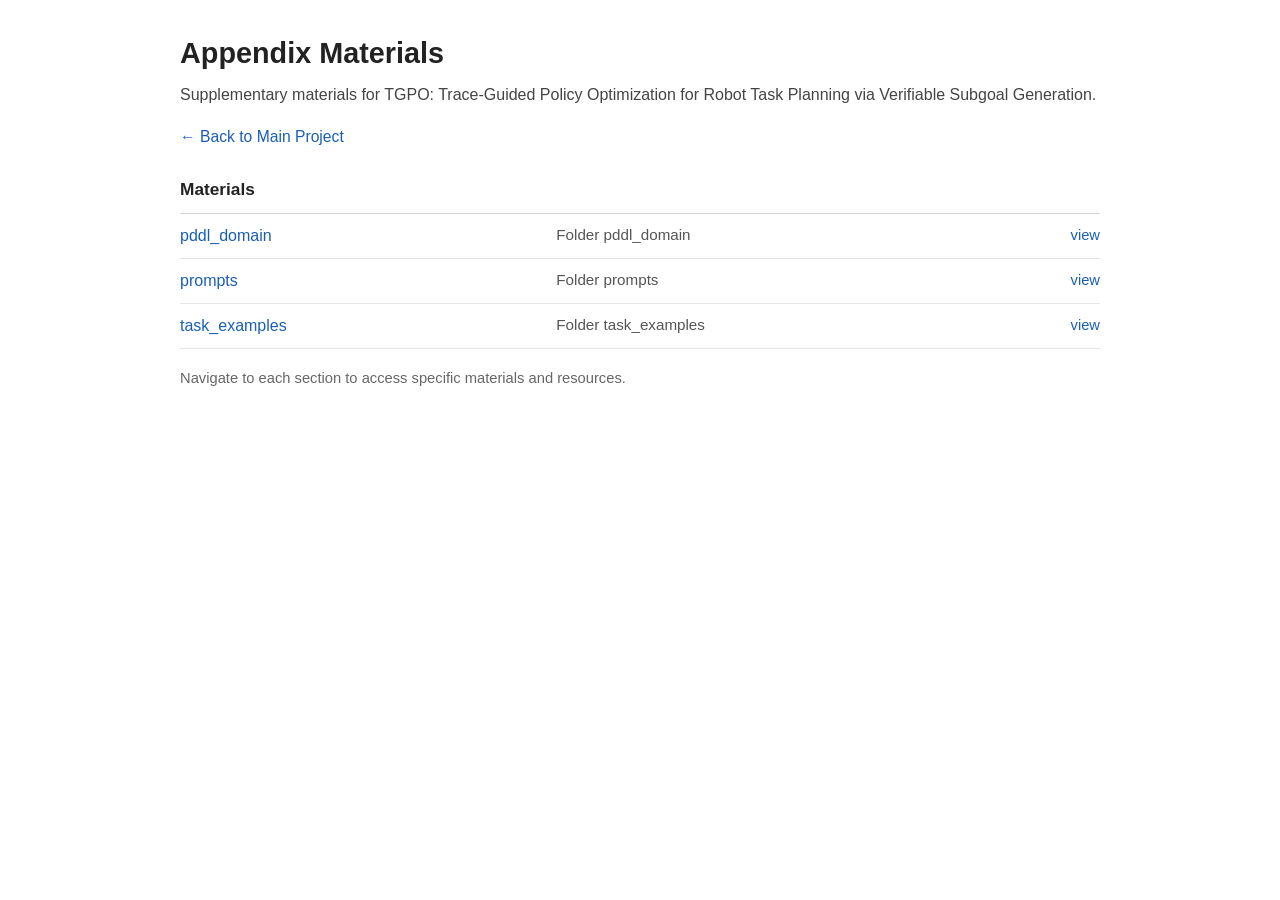
<file: appendix_materials/index.html>
<!DOCTYPE html>
<html lang="en">
<head>
  <meta charset="utf-8">
  <meta name="viewport" content="width=device-width, initial-scale=1">
  <title>Appendix Materials - TGPO</title>
    <style>
    body {
      margin: 0;
      font-family: Arial, Helvetica, sans-serif;
      color: #222;
      background: #fff;
      line-height: 1.5;
    }
    .wrap {
      max-width: 920px;
      margin: 0 auto;
      padding: 32px 20px 56px;
    }
    h1 {
      margin: 0 0 8px;
      font-size: 1.8rem;
      font-weight: 600;
    }
    p {
      margin: 0 0 18px;
      color: #444;
    }
    .nav {
      margin: 0 0 24px;
      font-size: 0.98rem;
    }
    .nav a {
      color: #1a5fb4;
      text-decoration: none;
      margin-right: 14px;
    }
    .nav a:hover { text-decoration: underline; }
    .section-title {
      margin: 28px 0 10px;
      font-size: 1.08rem;
      font-weight: 600;
      color: #222;
    }
    .dirlist {
      border-top: 1px solid #d8d8d8;
    }
    .row {
      display: grid;
      grid-template-columns: minmax(0, 1.7fr) minmax(0, 2.3fr) auto;
      gap: 14px;
      padding: 10px 0;
      border-bottom: 1px solid #e6e6e6;
      align-items: start;
    }
    .name {
      min-width: 0;
      overflow-wrap: anywhere;
      word-break: break-word;
    }
    .name a {
      color: #1a5fb4;
      text-decoration: none;
    }
    .name a:hover { text-decoration: underline; }
    .desc {
      min-width: 0;
      color: #555;
      overflow-wrap: anywhere;
      word-break: break-word;
      font-size: 0.95rem;
    }
    .meta {
      text-align: right;
      white-space: nowrap;
      font-size: 0.92rem;
    }
    .meta a {
      color: #1a5fb4;
      text-decoration: none;
      margin-left: 10px;
    }
    .meta a:hover { text-decoration: underline; }
    .note {
      margin-top: 18px;
      font-size: 0.92rem;
      color: #666;
    }
    @media (max-width: 760px) {
      .row {
        grid-template-columns: 1fr;
        gap: 6px;
      }
      .meta {
        text-align: left;
        white-space: normal;
      }
      .meta a {
        margin-left: 0;
        margin-right: 10px;
      }
    }
  </style>
</head>
<body>
  <div class="wrap">
    <h1>Appendix Materials</h1>
    <p>Supplementary materials for TGPO: Trace-Guided Policy Optimization for Robot Task Planning via Verifiable Subgoal Generation.</p>
    <div class="nav">
      <a href="../">← Back to Main Project</a>
    </div>
    <div class="section-title">Materials</div>
    <div class="dirlist">
      <div class="row">
        <div class="name">
          <a href="pddl_domain/index.html">pddl_domain</a>
        </div>
        <div class="desc">
          Folder pddl_domain
        </div>
        <div class="meta">
          <a href="pddl_domain/index.html" target="_blank">view</a>
        </div>
      </div>
      <div class="row">
        <div class="name">
          <a href="prompts/index.html">prompts</a>
        </div>
        <div class="desc">
          Folder prompts
        </div>
        <div class="meta">
          <a href="prompts/index.html" target="_blank">view</a>
        </div>
      </div>
      <div class="row">
        <div class="name">
          <a href="task_examples/index.html">task_examples</a>
        </div>
        <div class="desc">
          Folder task_examples
        </div>
        <div class="meta">
          <a href="task_examples/index.html" target="_blank">view</a>
        </div>
      </div>
    </div>
    <div class="note">Navigate to each section to access specific materials and resources.</div>
  </div>
</body>
</html>
</file>
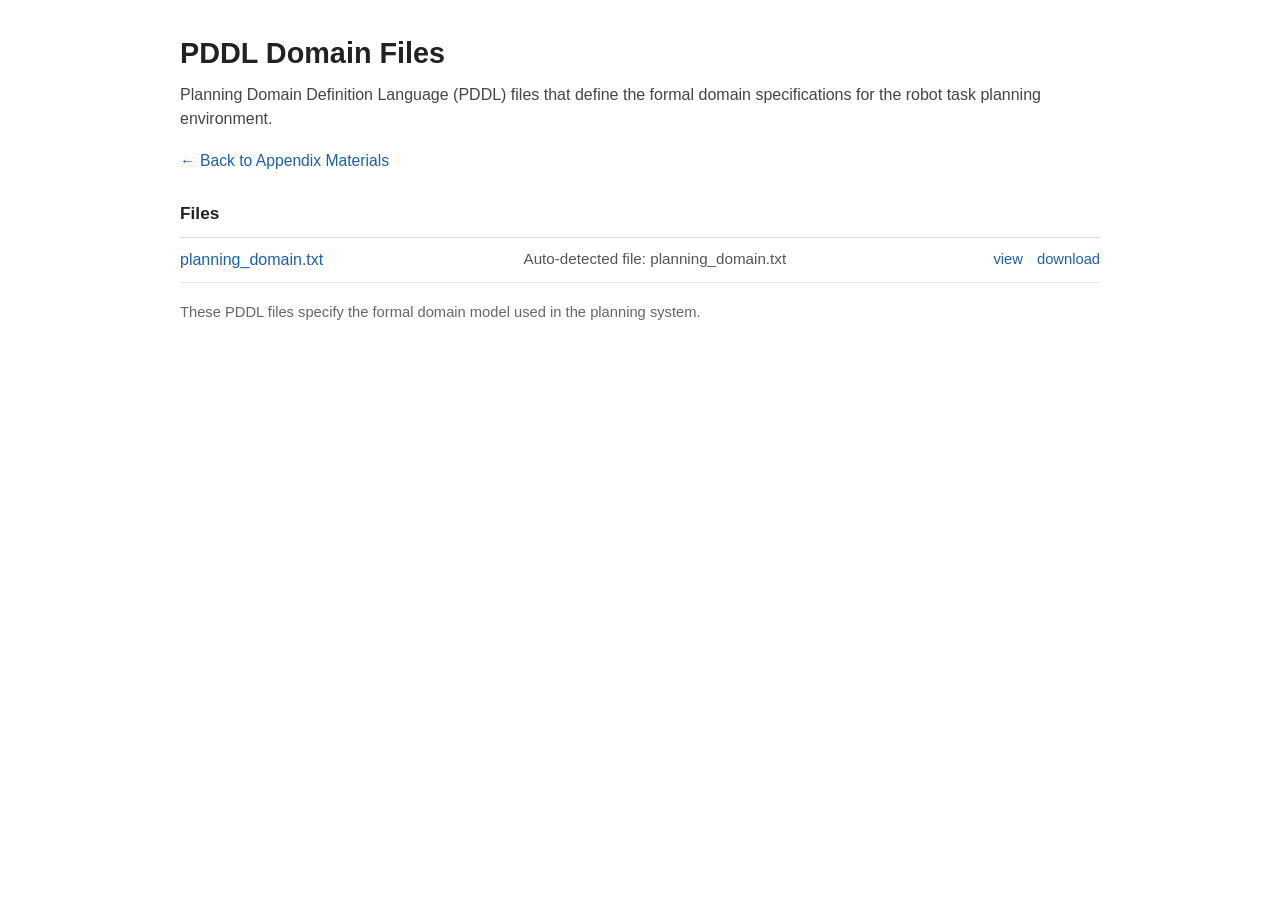
<file: appendix_materials/pddl_domain/index.html>
<!doctype html>
<html lang="en">
  <head>
    <meta charset="utf-8" />
    <meta name="viewport" content="width=device-width, initial-scale=1" />
    <title>PDDL Domain - Appendix Materials</title>
    <style>
      body {
        margin: 0;
        font-family: Arial, Helvetica, sans-serif;
        color: #222;
        background: #fff;
        line-height: 1.5;
      }
      .wrap {
        max-width: 920px;
        margin: 0 auto;
        padding: 32px 20px 56px;
      }
      h1 {
        margin: 0 0 8px;
        font-size: 1.8rem;
        font-weight: 600;
      }
      p {
        margin: 0 0 18px;
        color: #444;
      }
      .nav {
        margin: 0 0 24px;
        font-size: 0.98rem;
      }
      .nav a {
        color: #1a5fb4;
        text-decoration: none;
        margin-right: 14px;
      }
      .nav a:hover {
        text-decoration: underline;
      }
      .section-title {
        margin: 28px 0 10px;
        font-size: 1.08rem;
        font-weight: 600;
        color: #222;
      }
      .dirlist {
        border-top: 1px solid #d8d8d8;
      }
      .row {
        display: grid;
        grid-template-columns: minmax(0, 1.7fr) minmax(0, 2.3fr) auto;
        gap: 14px;
        padding: 10px 0;
        border-bottom: 1px solid #e6e6e6;
        align-items: start;
      }
      .name {
        min-width: 0;
        overflow-wrap: anywhere;
        word-break: break-word;
      }
      .name a {
        color: #1a5fb4;
        text-decoration: none;
      }
      .name a:hover {
        text-decoration: underline;
      }
      .desc {
        min-width: 0;
        color: #555;
        overflow-wrap: anywhere;
        word-break: break-word;
        font-size: 0.95rem;
      }
      .meta {
        text-align: right;
        white-space: nowrap;
        font-size: 0.92rem;
      }
      .meta a {
        color: #1a5fb4;
        text-decoration: none;
        margin-left: 10px;
      }
      .meta a:hover {
        text-decoration: underline;
      }
      .note {
        margin-top: 18px;
        font-size: 0.92rem;
        color: #666;
      }
      @media (max-width: 760px) {
        .row {
          grid-template-columns: 1fr;
          gap: 6px;
        }
        .meta {
          text-align: left;
          white-space: normal;
        }
        .meta a {
          margin-left: 0;
          margin-right: 10px;
        }
      }
    </style>
  </head>
  <body>
    <div class="wrap">
      <h1>PDDL Domain Files</h1>
      <p>
        Planning Domain Definition Language (PDDL) files that define the formal
        domain specifications for the robot task planning environment.
      </p>
      <div class="nav">
        <a href="../">← Back to Appendix Materials</a>
      </div>
      <div class="section-title">Files</div>
      <div class="dirlist">
      <div class="row">
        <div class="name">
          <a href="planning_domain.txt">planning_domain.txt</a>
        </div>
        <div class="desc">
          Auto-detected file: planning_domain.txt
        </div>
        <div class="meta">
          <a href="planning_domain.txt" target="_blank">view</a>
          <a href="planning_domain.txt" download>download</a>
        </div>
      </div>
    </div>
      <div class="note">
        These PDDL files specify the formal domain model used in the planning
        system.
      </div>
    </div>
  </body>
</html>
</file>
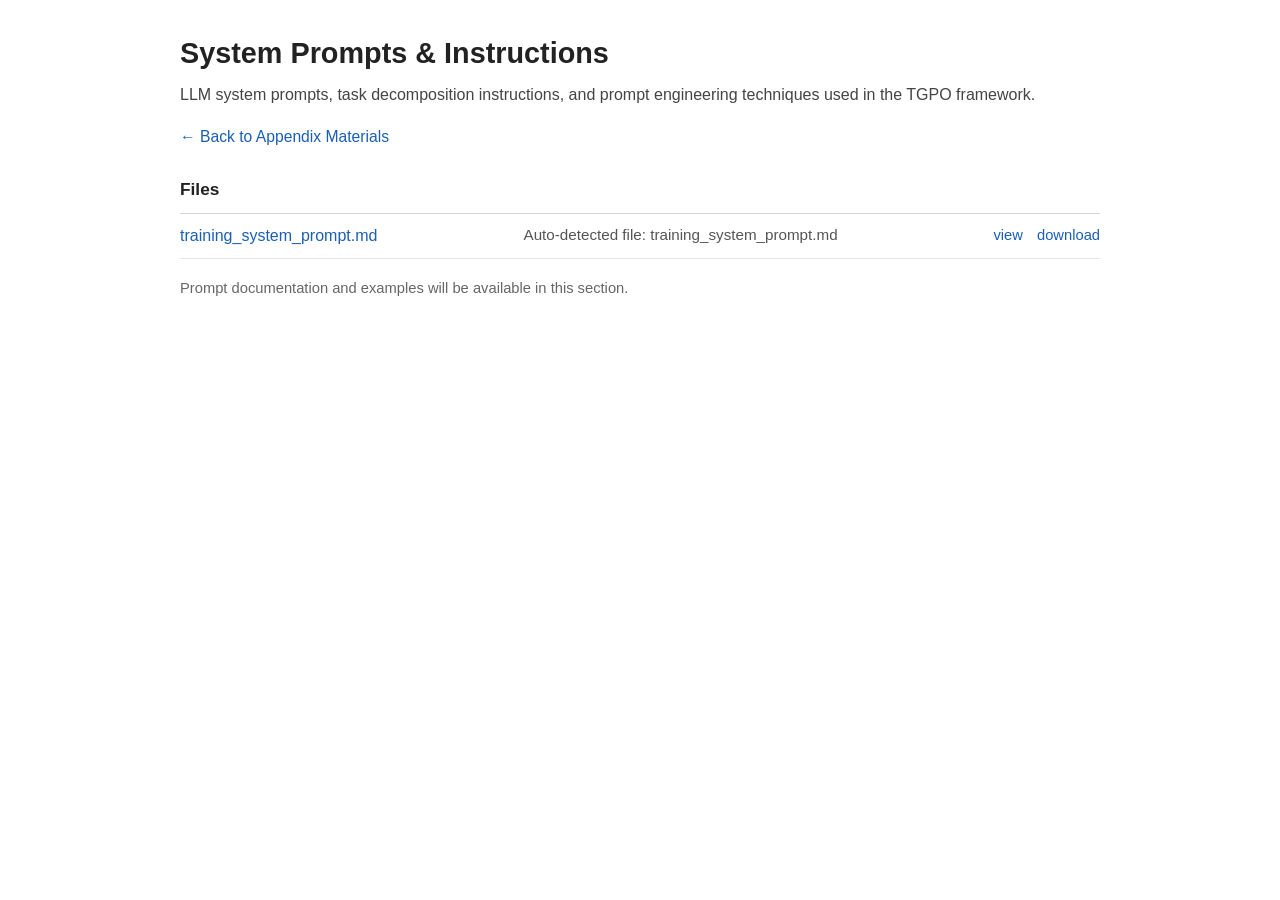
<file: appendix_materials/prompts/index.html>
<!doctype html>
<html lang="en">
  <head>
    <meta charset="utf-8" />
    <meta name="viewport" content="width=device-width, initial-scale=1" />
    <title>System Prompts - Appendix Materials</title>
    <style>
      body {
        margin: 0;
        font-family: Arial, Helvetica, sans-serif;
        color: #222;
        background: #fff;
        line-height: 1.5;
      }
      .wrap {
        max-width: 920px;
        margin: 0 auto;
        padding: 32px 20px 56px;
      }
      h1 {
        margin: 0 0 8px;
        font-size: 1.8rem;
        font-weight: 600;
      }
      p {
        margin: 0 0 18px;
        color: #444;
      }
      .nav {
        margin: 0 0 24px;
        font-size: 0.98rem;
      }
      .nav a {
        color: #1a5fb4;
        text-decoration: none;
        margin-right: 14px;
      }
      .nav a:hover {
        text-decoration: underline;
      }
      .section-title {
        margin: 28px 0 10px;
        font-size: 1.08rem;
        font-weight: 600;
        color: #222;
      }
      .dirlist {
        border-top: 1px solid #d8d8d8;
      }
      .row {
        display: grid;
        grid-template-columns: minmax(0, 1.7fr) minmax(0, 2.3fr) auto;
        gap: 14px;
        padding: 10px 0;
        border-bottom: 1px solid #e6e6e6;
        align-items: start;
      }
      .name {
        min-width: 0;
        overflow-wrap: anywhere;
        word-break: break-word;
      }
      .name a {
        color: #1a5fb4;
        text-decoration: none;
      }
      .name a:hover {
        text-decoration: underline;
      }
      .desc {
        min-width: 0;
        color: #555;
        overflow-wrap: anywhere;
        word-break: break-word;
        font-size: 0.95rem;
      }
      .meta {
        text-align: right;
        white-space: nowrap;
        font-size: 0.92rem;
      }
      .meta a {
        color: #1a5fb4;
        text-decoration: none;
        margin-left: 10px;
      }
      .meta a:hover {
        text-decoration: underline;
      }
      .note {
        margin-top: 18px;
        font-size: 0.92rem;
        color: #666;
      }
      @media (max-width: 760px) {
        .row {
          grid-template-columns: 1fr;
          gap: 6px;
        }
        .meta {
          text-align: left;
          white-space: normal;
        }
        .meta a {
          margin-left: 0;
          margin-right: 10px;
        }
      }
    </style>
  </head>
  <body>
    <div class="wrap">
      <h1>System Prompts & Instructions</h1>
      <p>
        LLM system prompts, task decomposition instructions, and prompt
        engineering techniques used in the TGPO framework.
      </p>
      <div class="nav">
        <a href="../">← Back to Appendix Materials</a>
      </div>
      <div class="section-title">Files</div>
      <div class="dirlist">
      <div class="row">
        <div class="name">
          <a href="training_system_prompt.md">training_system_prompt.md</a>
        </div>
        <div class="desc">
          Auto-detected file: training_system_prompt.md
        </div>
        <div class="meta">
          <a href="training_system_prompt.md" target="_blank">view</a>
          <a href="training_system_prompt.md" download>download</a>
        </div>
      </div>
    </div>
      <div class="note">
        Prompt documentation and examples will be available in this section.
      </div>
    </div>
  </body>
</html>
</file>
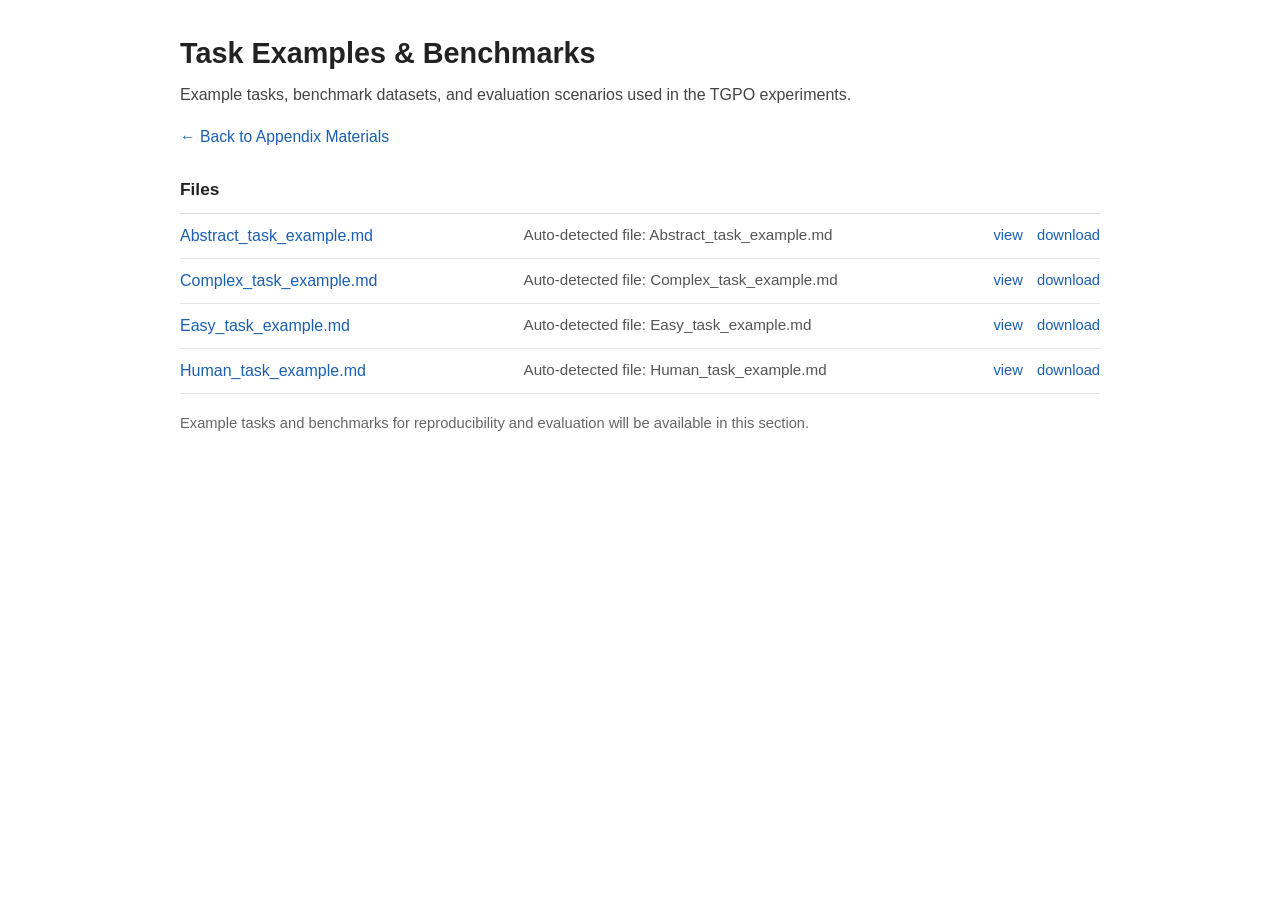
<file: appendix_materials/task_examples/index.html>
<!doctype html>
<html lang="en">
  <head>
    <meta charset="utf-8" />
    <meta name="viewport" content="width=device-width, initial-scale=1" />
    <title>Task Examples - Appendix Materials</title>
    <style>
      body {
        margin: 0;
        font-family: Arial, Helvetica, sans-serif;
        color: #222;
        background: #fff;
        line-height: 1.5;
      }
      .wrap {
        max-width: 920px;
        margin: 0 auto;
        padding: 32px 20px 56px;
      }
      h1 {
        margin: 0 0 8px;
        font-size: 1.8rem;
        font-weight: 600;
      }
      p {
        margin: 0 0 18px;
        color: #444;
      }
      .nav {
        margin: 0 0 24px;
        font-size: 0.98rem;
      }
      .nav a {
        color: #1a5fb4;
        text-decoration: none;
        margin-right: 14px;
      }
      .nav a:hover {
        text-decoration: underline;
      }
      .section-title {
        margin: 28px 0 10px;
        font-size: 1.08rem;
        font-weight: 600;
        color: #222;
      }
      .dirlist {
        border-top: 1px solid #d8d8d8;
      }
      .row {
        display: grid;
        grid-template-columns: minmax(0, 1.7fr) minmax(0, 2.3fr) auto;
        gap: 14px;
        padding: 10px 0;
        border-bottom: 1px solid #e6e6e6;
        align-items: start;
      }
      .name {
        min-width: 0;
        overflow-wrap: anywhere;
        word-break: break-word;
      }
      .name a {
        color: #1a5fb4;
        text-decoration: none;
      }
      .name a:hover {
        text-decoration: underline;
      }
      .desc {
        min-width: 0;
        color: #555;
        overflow-wrap: anywhere;
        word-break: break-word;
        font-size: 0.95rem;
      }
      .meta {
        text-align: right;
        white-space: nowrap;
        font-size: 0.92rem;
      }
      .meta a {
        color: #1a5fb4;
        text-decoration: none;
        margin-left: 10px;
      }
      .meta a:hover {
        text-decoration: underline;
      }
      .note {
        margin-top: 18px;
        font-size: 0.92rem;
        color: #666;
      }
      @media (max-width: 760px) {
        .row {
          grid-template-columns: 1fr;
          gap: 6px;
        }
        .meta {
          text-align: left;
          white-space: normal;
        }
        .meta a {
          margin-left: 0;
          margin-right: 10px;
        }
      }
    </style>
  </head>
  <body>
    <div class="wrap">
      <h1>Task Examples & Benchmarks</h1>
      <p>
        Example tasks, benchmark datasets, and evaluation scenarios used in the
        TGPO experiments.
      </p>
      <div class="nav">
        <a href="../">← Back to Appendix Materials</a>
      </div>
      <div class="section-title">Files</div>
      <div class="dirlist">
      <div class="row">
        <div class="name">
          <a href="Abstract_task_example.md">Abstract_task_example.md</a>
        </div>
        <div class="desc">
          Auto-detected file: Abstract_task_example.md
        </div>
        <div class="meta">
          <a href="Abstract_task_example.md" target="_blank">view</a>
          <a href="Abstract_task_example.md" download>download</a>
        </div>
      </div>
      <div class="row">
        <div class="name">
          <a href="Complex_task_example.md">Complex_task_example.md</a>
        </div>
        <div class="desc">
          Auto-detected file: Complex_task_example.md
        </div>
        <div class="meta">
          <a href="Complex_task_example.md" target="_blank">view</a>
          <a href="Complex_task_example.md" download>download</a>
        </div>
      </div>
      <div class="row">
        <div class="name">
          <a href="Easy_task_example.md">Easy_task_example.md</a>
        </div>
        <div class="desc">
          Auto-detected file: Easy_task_example.md
        </div>
        <div class="meta">
          <a href="Easy_task_example.md" target="_blank">view</a>
          <a href="Easy_task_example.md" download>download</a>
        </div>
      </div>
      <div class="row">
        <div class="name">
          <a href="Human_task_example.md">Human_task_example.md</a>
        </div>
        <div class="desc">
          Auto-detected file: Human_task_example.md
        </div>
        <div class="meta">
          <a href="Human_task_example.md" target="_blank">view</a>
          <a href="Human_task_example.md" download>download</a>
        </div>
      </div>
    </div>
      <div class="note">
        Example tasks and benchmarks for reproducibility and evaluation will be
        available in this section.
      </div>
    </div>
  </body>
</html>
</file>
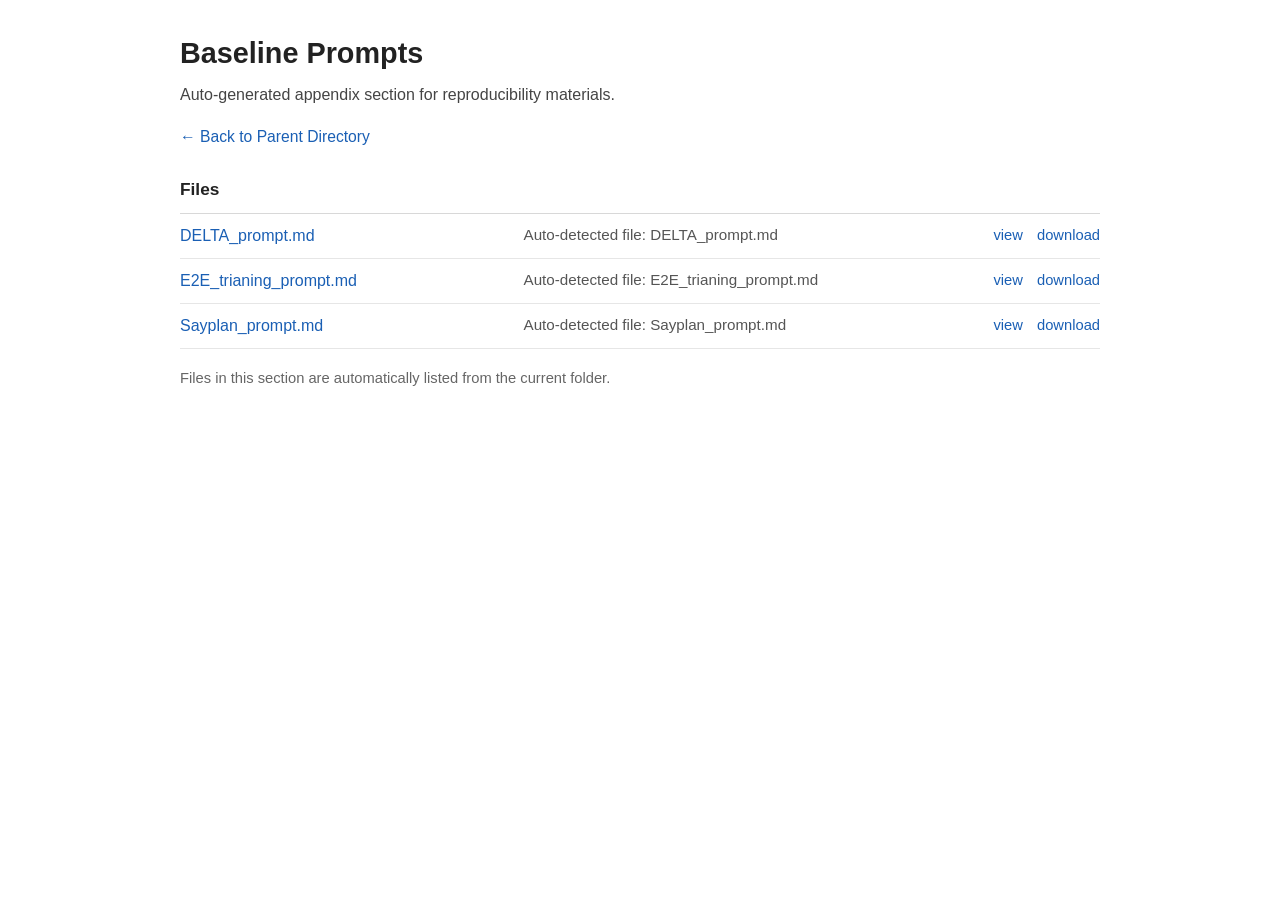
<file: appendix_materials/prompts/baseline_prompts/index.html>
<!doctype html>
<html lang="en">
  <head>
    <meta charset="utf-8" />
    <meta name="viewport" content="width=device-width, initial-scale=1" />
    <title>Baseline Prompts - Appendix Materials</title>
    <style>
      body {
        margin: 0;
        font-family: Arial, Helvetica, sans-serif;
        color: #222;
        background: #fff;
        line-height: 1.5;
      }
      .wrap {
        max-width: 920px;
        margin: 0 auto;
        padding: 32px 20px 56px;
      }
      h1 {
        margin: 0 0 8px;
        font-size: 1.8rem;
        font-weight: 600;
      }
      p {
        margin: 0 0 18px;
        color: #444;
      }
      .nav {
        margin: 0 0 24px;
        font-size: 0.98rem;
      }
      .nav a {
        color: #1a5fb4;
        text-decoration: none;
        margin-right: 14px;
      }
      .nav a:hover {
        text-decoration: underline;
      }
      .section-title {
        margin: 28px 0 10px;
        font-size: 1.08rem;
        font-weight: 600;
        color: #222;
      }
      .dirlist {
        border-top: 1px solid #d8d8d8;
      }
      .row {
        display: grid;
        grid-template-columns: minmax(0, 1.7fr) minmax(0, 2.3fr) auto;
        gap: 14px;
        padding: 10px 0;
        border-bottom: 1px solid #e6e6e6;
        align-items: start;
      }
      .name {
        min-width: 0;
        overflow-wrap: anywhere;
        word-break: break-word;
      }
      .name a {
        color: #1a5fb4;
        text-decoration: none;
      }
      .name a:hover {
        text-decoration: underline;
      }
      .desc {
        min-width: 0;
        color: #555;
        overflow-wrap: anywhere;
        word-break: break-word;
        font-size: 0.95rem;
      }
      .meta {
        text-align: right;
        white-space: nowrap;
        font-size: 0.92rem;
      }
      .meta a {
        color: #1a5fb4;
        text-decoration: none;
        margin-left: 10px;
      }
      .meta a:hover {
        text-decoration: underline;
      }
      .note {
        margin-top: 18px;
        font-size: 0.92rem;
        color: #666;
      }
      @media (max-width: 760px) {
        .row {
          grid-template-columns: 1fr;
          gap: 6px;
        }
        .meta {
          text-align: left;
          white-space: normal;
        }
        .meta a {
          margin-left: 0;
          margin-right: 10px;
        }
      }
    </style>
  </head>
  <body>
    <div class="wrap">
      <h1>Baseline Prompts</h1>
      <p>
        Auto-generated appendix section for reproducibility materials.
      </p>
      <div class="nav">
        <a href="../index.html">← Back to Parent Directory</a>
      </div>
      <div class="section-title">Files</div>
      <div class="dirlist">
      <div class="row">
        <div class="name">
          <a href="DELTA_prompt.md">DELTA_prompt.md</a>
        </div>
        <div class="desc">
          Auto-detected file: DELTA_prompt.md
        </div>
        <div class="meta">
          <a href="DELTA_prompt.md" target="_blank">view</a>
          <a href="DELTA_prompt.md" download>download</a>
        </div>
      </div>
      <div class="row">
        <div class="name">
          <a href="E2E_trianing_prompt.md">E2E_trianing_prompt.md</a>
        </div>
        <div class="desc">
          Auto-detected file: E2E_trianing_prompt.md
        </div>
        <div class="meta">
          <a href="E2E_trianing_prompt.md" target="_blank">view</a>
          <a href="E2E_trianing_prompt.md" download>download</a>
        </div>
      </div>
      <div class="row">
        <div class="name">
          <a href="Sayplan_prompt.md">Sayplan_prompt.md</a>
        </div>
        <div class="desc">
          Auto-detected file: Sayplan_prompt.md
        </div>
        <div class="meta">
          <a href="Sayplan_prompt.md" target="_blank">view</a>
          <a href="Sayplan_prompt.md" download>download</a>
        </div>
      </div>
    </div>
      <div class="note">
        Files in this section are automatically listed from the current folder.
      </div>
    </div>
  </body>
</html>
</file>
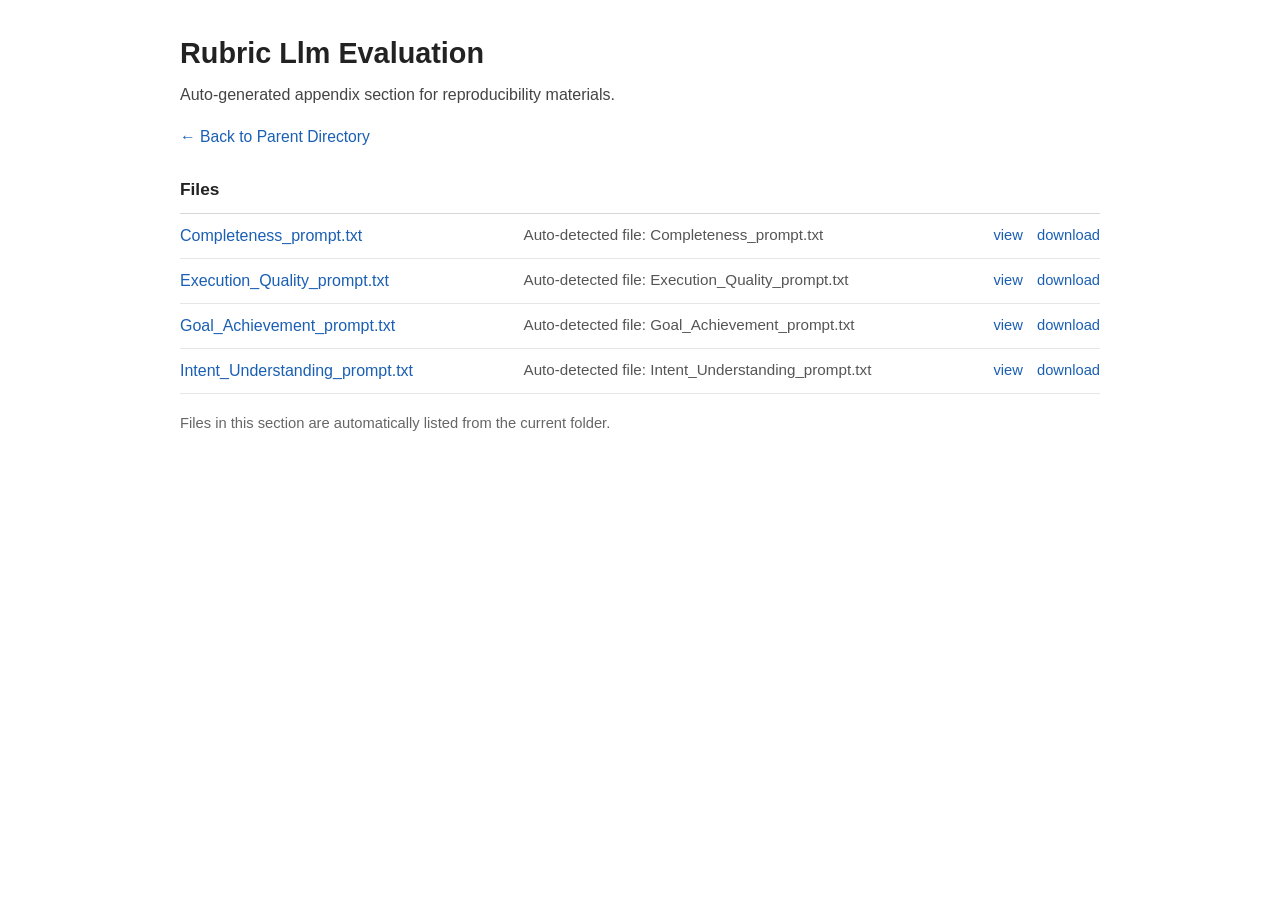
<file: appendix_materials/prompts/rubric_llm_evaluation/index.html>
<!doctype html>
<html lang="en">
  <head>
    <meta charset="utf-8" />
    <meta name="viewport" content="width=device-width, initial-scale=1" />
    <title>Rubric Llm Evaluation - Appendix Materials</title>
    <style>
      body {
        margin: 0;
        font-family: Arial, Helvetica, sans-serif;
        color: #222;
        background: #fff;
        line-height: 1.5;
      }
      .wrap {
        max-width: 920px;
        margin: 0 auto;
        padding: 32px 20px 56px;
      }
      h1 {
        margin: 0 0 8px;
        font-size: 1.8rem;
        font-weight: 600;
      }
      p {
        margin: 0 0 18px;
        color: #444;
      }
      .nav {
        margin: 0 0 24px;
        font-size: 0.98rem;
      }
      .nav a {
        color: #1a5fb4;
        text-decoration: none;
        margin-right: 14px;
      }
      .nav a:hover {
        text-decoration: underline;
      }
      .section-title {
        margin: 28px 0 10px;
        font-size: 1.08rem;
        font-weight: 600;
        color: #222;
      }
      .dirlist {
        border-top: 1px solid #d8d8d8;
      }
      .row {
        display: grid;
        grid-template-columns: minmax(0, 1.7fr) minmax(0, 2.3fr) auto;
        gap: 14px;
        padding: 10px 0;
        border-bottom: 1px solid #e6e6e6;
        align-items: start;
      }
      .name {
        min-width: 0;
        overflow-wrap: anywhere;
        word-break: break-word;
      }
      .name a {
        color: #1a5fb4;
        text-decoration: none;
      }
      .name a:hover {
        text-decoration: underline;
      }
      .desc {
        min-width: 0;
        color: #555;
        overflow-wrap: anywhere;
        word-break: break-word;
        font-size: 0.95rem;
      }
      .meta {
        text-align: right;
        white-space: nowrap;
        font-size: 0.92rem;
      }
      .meta a {
        color: #1a5fb4;
        text-decoration: none;
        margin-left: 10px;
      }
      .meta a:hover {
        text-decoration: underline;
      }
      .note {
        margin-top: 18px;
        font-size: 0.92rem;
        color: #666;
      }
      @media (max-width: 760px) {
        .row {
          grid-template-columns: 1fr;
          gap: 6px;
        }
        .meta {
          text-align: left;
          white-space: normal;
        }
        .meta a {
          margin-left: 0;
          margin-right: 10px;
        }
      }
    </style>
  </head>
  <body>
    <div class="wrap">
      <h1>Rubric Llm Evaluation</h1>
      <p>
        Auto-generated appendix section for reproducibility materials.
      </p>
      <div class="nav">
        <a href="../index.html">← Back to Parent Directory</a>
      </div>
      <div class="section-title">Files</div>
      <div class="dirlist">
      <div class="row">
        <div class="name">
          <a href="Completeness_prompt.txt">Completeness_prompt.txt</a>
        </div>
        <div class="desc">
          Auto-detected file: Completeness_prompt.txt
        </div>
        <div class="meta">
          <a href="Completeness_prompt.txt" target="_blank">view</a>
          <a href="Completeness_prompt.txt" download>download</a>
        </div>
      </div>
      <div class="row">
        <div class="name">
          <a href="Execution_Quality_prompt.txt">Execution_Quality_prompt.txt</a>
        </div>
        <div class="desc">
          Auto-detected file: Execution_Quality_prompt.txt
        </div>
        <div class="meta">
          <a href="Execution_Quality_prompt.txt" target="_blank">view</a>
          <a href="Execution_Quality_prompt.txt" download>download</a>
        </div>
      </div>
      <div class="row">
        <div class="name">
          <a href="Goal_Achievement_prompt.txt">Goal_Achievement_prompt.txt</a>
        </div>
        <div class="desc">
          Auto-detected file: Goal_Achievement_prompt.txt
        </div>
        <div class="meta">
          <a href="Goal_Achievement_prompt.txt" target="_blank">view</a>
          <a href="Goal_Achievement_prompt.txt" download>download</a>
        </div>
      </div>
      <div class="row">
        <div class="name">
          <a href="Intent_Understanding_prompt.txt">Intent_Understanding_prompt.txt</a>
        </div>
        <div class="desc">
          Auto-detected file: Intent_Understanding_prompt.txt
        </div>
        <div class="meta">
          <a href="Intent_Understanding_prompt.txt" target="_blank">view</a>
          <a href="Intent_Understanding_prompt.txt" download>download</a>
        </div>
      </div>
    </div>
      <div class="note">
        Files in this section are automatically listed from the current folder.
      </div>
    </div>
  </body>
</html>
</file>
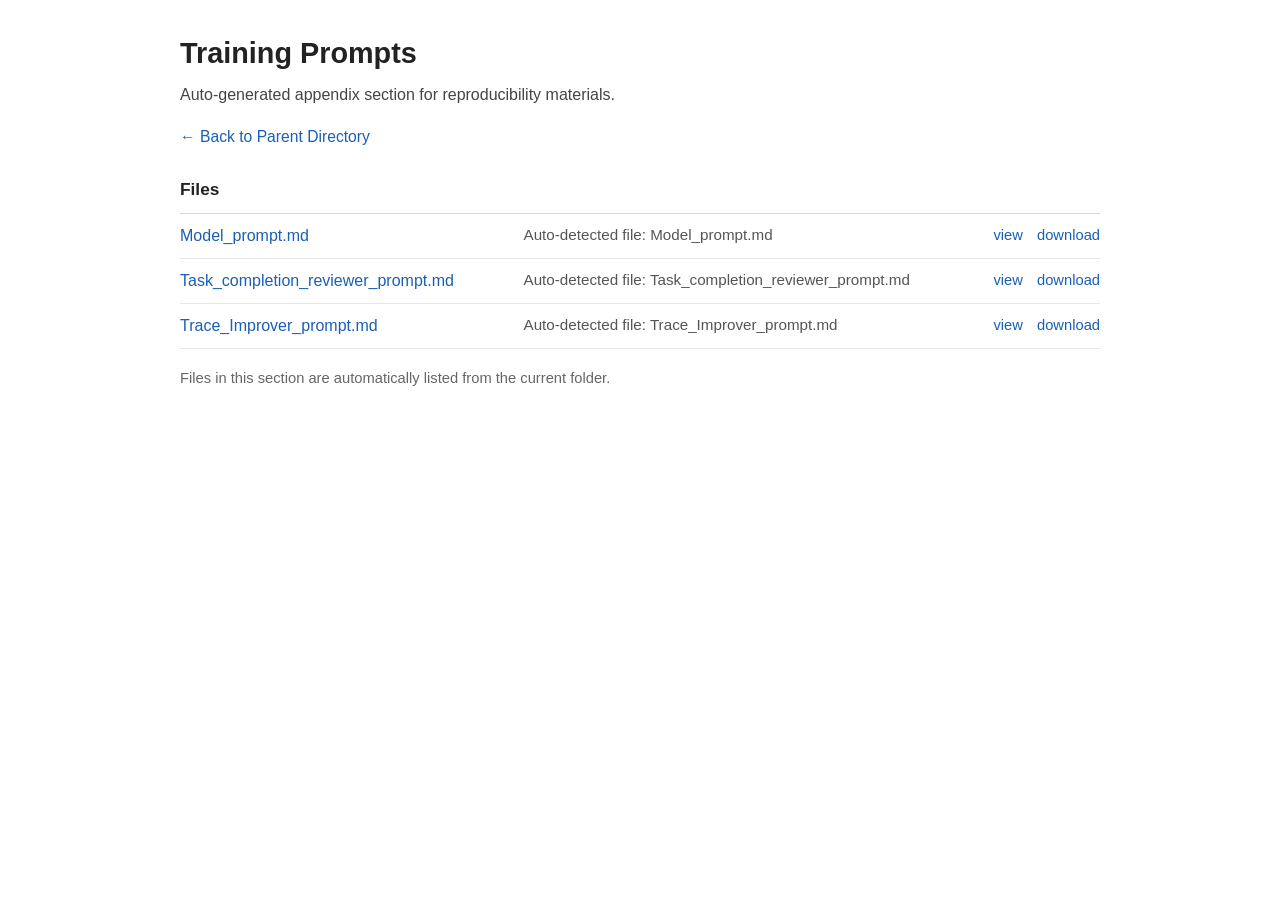
<file: appendix_materials/prompts/training_prompts/index.html>
<!doctype html>
<html lang="en">
  <head>
    <meta charset="utf-8" />
    <meta name="viewport" content="width=device-width, initial-scale=1" />
    <title>Training Prompts - Appendix Materials</title>
    <style>
      body {
        margin: 0;
        font-family: Arial, Helvetica, sans-serif;
        color: #222;
        background: #fff;
        line-height: 1.5;
      }
      .wrap {
        max-width: 920px;
        margin: 0 auto;
        padding: 32px 20px 56px;
      }
      h1 {
        margin: 0 0 8px;
        font-size: 1.8rem;
        font-weight: 600;
      }
      p {
        margin: 0 0 18px;
        color: #444;
      }
      .nav {
        margin: 0 0 24px;
        font-size: 0.98rem;
      }
      .nav a {
        color: #1a5fb4;
        text-decoration: none;
        margin-right: 14px;
      }
      .nav a:hover {
        text-decoration: underline;
      }
      .section-title {
        margin: 28px 0 10px;
        font-size: 1.08rem;
        font-weight: 600;
        color: #222;
      }
      .dirlist {
        border-top: 1px solid #d8d8d8;
      }
      .row {
        display: grid;
        grid-template-columns: minmax(0, 1.7fr) minmax(0, 2.3fr) auto;
        gap: 14px;
        padding: 10px 0;
        border-bottom: 1px solid #e6e6e6;
        align-items: start;
      }
      .name {
        min-width: 0;
        overflow-wrap: anywhere;
        word-break: break-word;
      }
      .name a {
        color: #1a5fb4;
        text-decoration: none;
      }
      .name a:hover {
        text-decoration: underline;
      }
      .desc {
        min-width: 0;
        color: #555;
        overflow-wrap: anywhere;
        word-break: break-word;
        font-size: 0.95rem;
      }
      .meta {
        text-align: right;
        white-space: nowrap;
        font-size: 0.92rem;
      }
      .meta a {
        color: #1a5fb4;
        text-decoration: none;
        margin-left: 10px;
      }
      .meta a:hover {
        text-decoration: underline;
      }
      .note {
        margin-top: 18px;
        font-size: 0.92rem;
        color: #666;
      }
      @media (max-width: 760px) {
        .row {
          grid-template-columns: 1fr;
          gap: 6px;
        }
        .meta {
          text-align: left;
          white-space: normal;
        }
        .meta a {
          margin-left: 0;
          margin-right: 10px;
        }
      }
    </style>
  </head>
  <body>
    <div class="wrap">
      <h1>Training Prompts</h1>
      <p>
        Auto-generated appendix section for reproducibility materials.
      </p>
      <div class="nav">
        <a href="../index.html">← Back to Parent Directory</a>
      </div>
      <div class="section-title">Files</div>
      <div class="dirlist">
      <div class="row">
        <div class="name">
          <a href="Model_prompt.md">Model_prompt.md</a>
        </div>
        <div class="desc">
          Auto-detected file: Model_prompt.md
        </div>
        <div class="meta">
          <a href="Model_prompt.md" target="_blank">view</a>
          <a href="Model_prompt.md" download>download</a>
        </div>
      </div>
      <div class="row">
        <div class="name">
          <a href="Task_completion_reviewer_prompt.md">Task_completion_reviewer_prompt.md</a>
        </div>
        <div class="desc">
          Auto-detected file: Task_completion_reviewer_prompt.md
        </div>
        <div class="meta">
          <a href="Task_completion_reviewer_prompt.md" target="_blank">view</a>
          <a href="Task_completion_reviewer_prompt.md" download>download</a>
        </div>
      </div>
      <div class="row">
        <div class="name">
          <a href="Trace_Improver_prompt.md">Trace_Improver_prompt.md</a>
        </div>
        <div class="desc">
          Auto-detected file: Trace_Improver_prompt.md
        </div>
        <div class="meta">
          <a href="Trace_Improver_prompt.md" target="_blank">view</a>
          <a href="Trace_Improver_prompt.md" download>download</a>
        </div>
      </div>
    </div>
      <div class="note">
        Files in this section are automatically listed from the current folder.
      </div>
    </div>
  </body>
</html>
</file>
